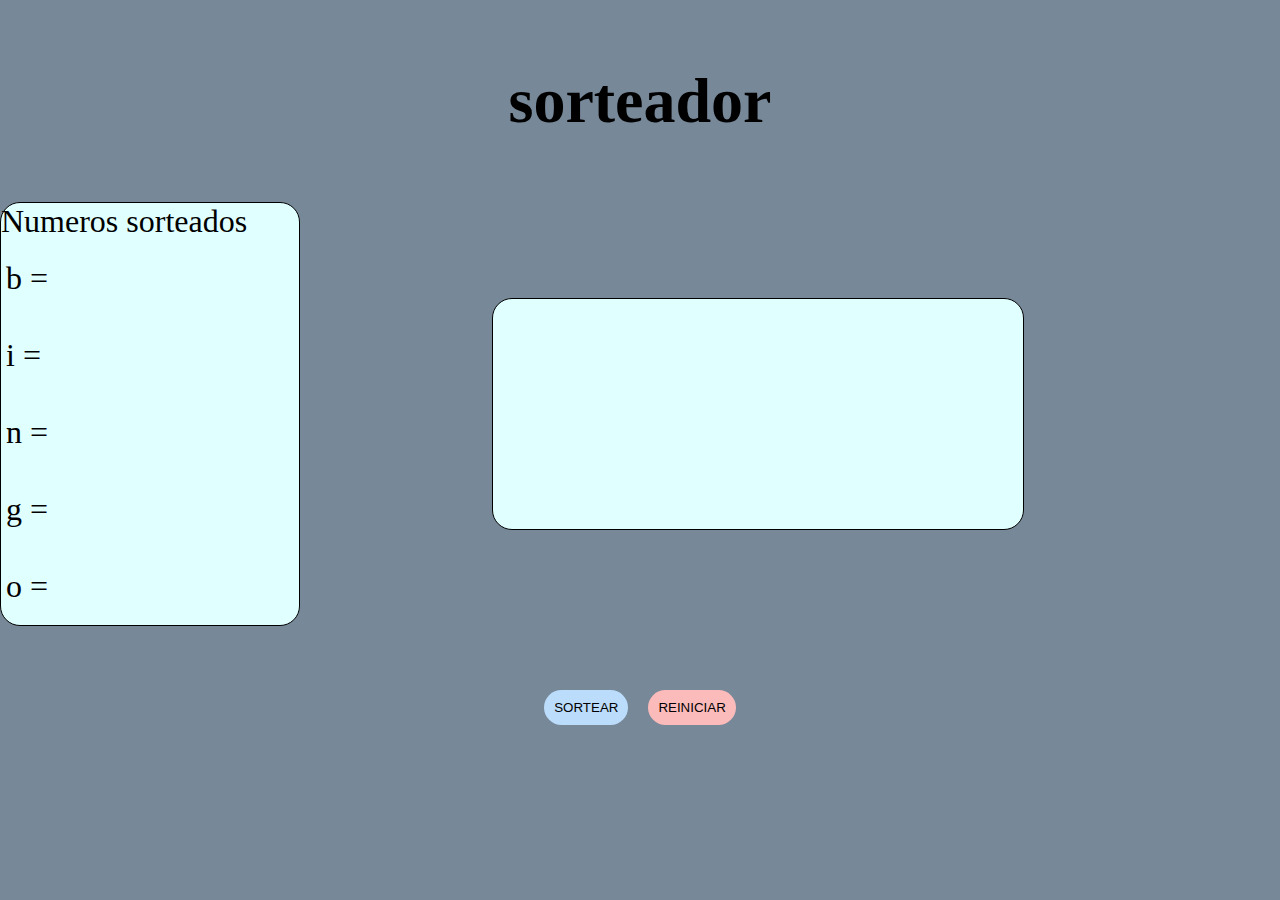
<file: index.html>
<!DOCTYPE html>
<html lang="pt-br">
<head>
    <meta charset="UTF-8">
    <meta name="viewport" content="width=device-width, initial-scale=1.0">
    <link rel="stylesheet" href="style.css">
    <title>Sorteador</title>
</head>
<body>
    <h1>sorteador</h1>

    <main>

        <div id="sorteados">
            <div class="quadro">
                <P>Numeros sorteados</P>
                <div id="b">b = </div>
                <div id="i">i = </div>
                <div id="n">n = </div>
                <div id="g">g = </div>
                <div id="o">o = </div>
            </div>
        </div>
        <div class="frases">
        <h2 id="numero_sorteado"></h2> 

        <h2 id="jargao"></h2>
        </div>
    </main>
    

    <div class="botoes"> 
        <button id="btn" onclick="sortear()">SORTEAR</button>
        <button id="btn_reset" onclick="reiniciar()">REINICIAR</button>
    </div>

    <script src="script.js"></script>
</body>
</html>
</file>
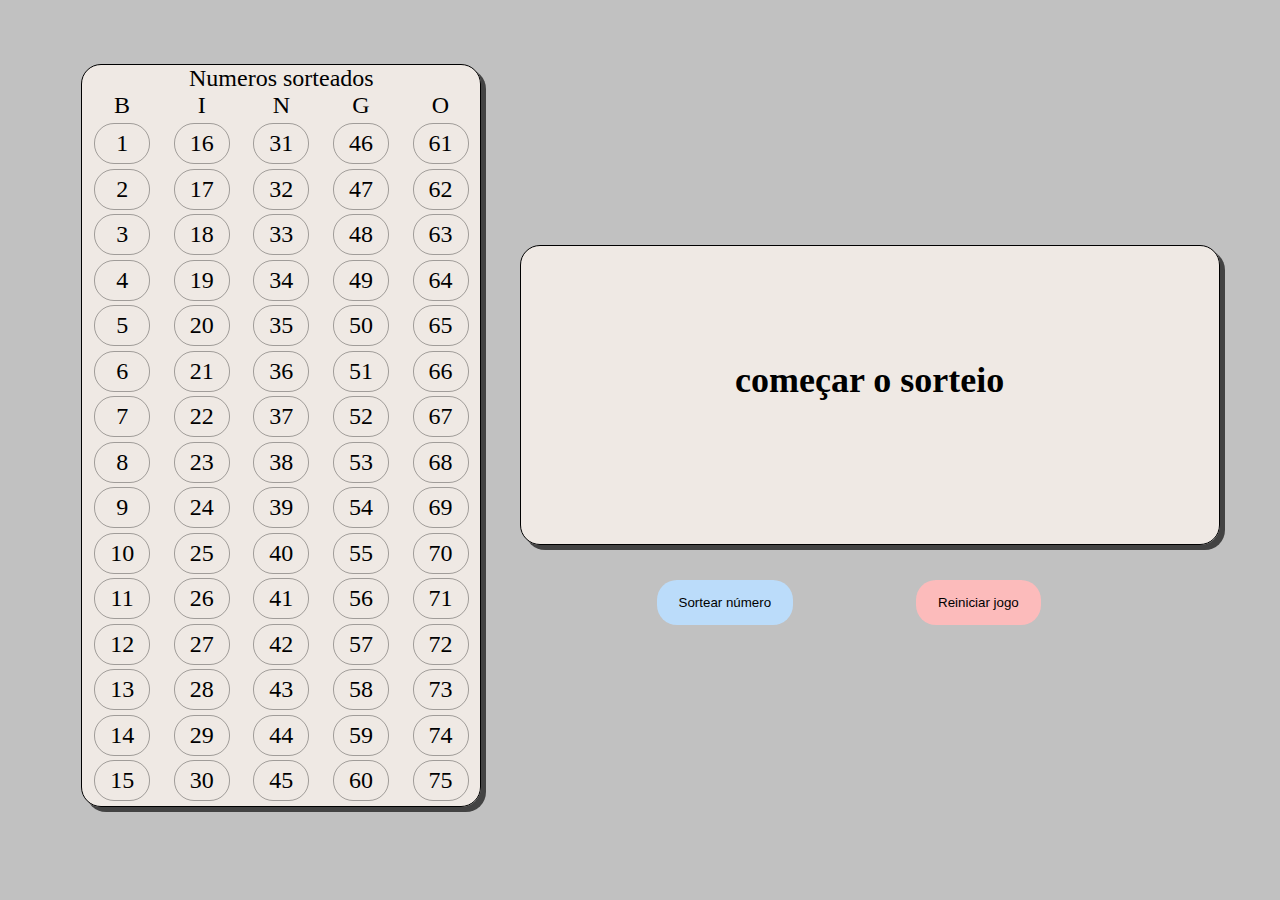
<file: docs/index.html>
<!DOCTYPE html>
<html lang="pt-br">
<head>
    <meta charset="UTF-8">
    <meta name="viewport" content="width=device-width, initial-scale=1.0">
    <link rel="stylesheet" href="style.css">
    <title>Sorteador</title>
</head>
<body>

    <main>

        <div id="sorteados">
            <div class="quadro">
                <P>Numeros sorteados</P>
                <div class="divs">
                    <div class="divs">
                        <div id="b">
                            <p>B</p>
                            <ul>
                                <li>1</li>
                                <li>2</li>
                                <li>3</li>
                                <li>4</li>
                                <li>5</li>
                                <li>6</li>
                                <li>7</li>
                                <li>8</li>
                                <li>9</li>
                                <li>10</li>
                                <li>11</li>
                                <li>12</li>
                                <li>13</li>
                                <li>14</li>
                                <li>15</li>
                            </ul>
                        </div>
                        <div id="i">
                            <p>I</p>
                            <ul>
                                <li>16</li>
                                <li>17</li>
                                <li>18</li>
                                <li>19</li>
                                <li>20</li>
                                <li>21</li>
                                <li>22</li>
                                <li>23</li>
                                <li>24</li>
                                <li>25</li>
                                <li>26</li>
                                <li>27</li>
                                <li>28</li>
                                <li>29</li>
                                <li>30</li>
                            </ul>
                        </div>
                        <div id="n">
                            <p>N</p>
                            <ul>
                                <li>31</li>
                                <li>32</li>
                                <li>33</li>
                                <li>34</li>
                                <li>35</li>
                                <li>36</li>
                                <li>37</li>
                                <li>38</li>
                                <li>39</li>
                                <li>40</li>
                                <li>41</li>
                                <li>42</li>
                                <li>43</li>
                                <li>44</li>
                                <li>45</li>
                            </ul>
                        </div>
                        <div id="g">
                            <p>G</p>
                            <ul>
                                <li>46</li>
                                <li>47</li>
                                <li>48</li>
                                <li>49</li>
                                <li>50</li>
                                <li>51</li>
                                <li>52</li>
                                <li>53</li>
                                <li>54</li>
                                <li>55</li>
                                <li>56</li>
                                <li>57</li>
                                <li>58</li>
                                <li>59</li>
                                <li>60</li>
                            </ul>
                        </div>
                        <div id="o">
                            <p>O</p>
                            <ul>
                                <li>61</li>
                                <li>62</li>
                                <li>63</li>
                                <li>64</li>
                                <li>65</li>
                                <li>66</li>
                                <li>67</li>
                                <li>68</li>
                                <li>69</li>
                                <li>70</li>
                                <li>71</li>
                                <li>72</li>
                                <li>73</li>
                                <li>74</li>
                                <li>75</li>
                            </ul>
                        </div>
                    </div>

                </div>
            </div>
        </div>
    </main>
    <section>
        <div class="frases">
            <h2 id="numero_sorteado">começar o sorteio</h2> 

            <h2 id="jargao"></h2>
        </div>

        <div class="botoes"> 
            <button id="btn" onclick="sortear()">Sortear número</button>
            <button id="btn_reset" onclick="reiniciar()">Reiniciar jogo</button>
        </div>
        
    </section>
    <script src="script.js"></script>
</body>
</html>
</file>
<file: style.css>
*{
    margin: 0px;
    padding: 0px;
    box-sizing: border-box;
}

body{
    display: flex;
    align-items: center;
    flex-direction: column;
    font-size: 2em;
    background-color: lightslategray;
}

h1{
    margin: 5% 0px 5% 0px;
}

main{
    display: flex;
    width: 100%;
}

.quadro{
    border: 1px solid black;
    display: flex;
    width: 300px;
    flex-direction: column;
    border-radius: 20px;
    background-color: lightcyan;
}

.quadro div{
    padding: 20px 0px 20px 5px;
}

.frases{
    align-self: center;
    border: 1px solid black;
    padding: 100px;
    width: 700px;
    margin: 0px 20% 0px 15%;
    text-align: center;
    border-radius: 20px;
    background-color: lightcyan;
}

#jargao{
    padding-top: 30px;
    font-size: 1.1em;
}

.botoes{
    display: flex;
    margin-top: 5%;
}

#btn{
    border-radius: 20px;
    padding: 10px;
    border-style: none;
    background-color: rgb(187, 220, 250);
}

#btn:hover{
    background-color: rgb(83, 170, 241);
}

#btn_reset{
    border-radius: 20px;
    padding: 10px;
    margin-left: 20px;
    border-style: none;
    background-color: rgb(252, 187, 187);
}

#btn_reset:hover{
    background-color: rgb(253, 90, 78);
}
</file>
<file: docs/style.css>
*{
        margin: 0px;
        padding: 0px;
        box-sizing: border-box;
    }

    body{
        font-size: 1.5em;
        display: flex;
        justify-content: space-evenly;
        background-color: rgba(177, 177, 177, 0.795);
        margin: 5%;
    }

    .quadro{
        border: 1px solid black;
        display: flex;
        flex-direction: row;
        flex-wrap: wrap;
        width: 400px;
        border-radius: 20px;
        background-color: rgba(248, 241, 235, 0.842);
        box-shadow: 5px 5px 0px rgba(0, 0, 0, 0.651);
    }

    .quadro p{
        text-align: center;
        flex: 100%;
    }

    .divs{
        display: flex;
        flex: 100%;
        overflow: hidden;
        justify-content: space-around;
        font-size: 24px;
    }

    ul{
        list-style: none;
    }

    li{
        border: 1px solid rgba(0, 0, 0, 0.329);
        margin: 8% 0px;
        padding: 6px 15px;
        border-radius: 20px ;
        text-align: center;
    }

    section{
        display: flex;
        flex-direction: column;
        justify-content: center;
        text-align: center;
    }

    #jargao{
        width: 500px;
        padding-top: 30px;
        font-size: 1.1em;
        text-align: center;
    }

    .frases{
        display: flex;
        flex-direction: column;
        justify-content: center;
        align-items: center;
        width: 700px;
        height: 300px;
        border: 1px solid black;
        border-radius: 20px;
        background-color: rgba(248, 241, 235, 0.842);
        box-shadow: 5px 5px 0px rgba(0, 0, 0, 0.651);
        text-align: center;
    }

    .botoes{
        display: flex;
        justify-content: space-evenly;
        align-items: center;
        margin: 5%;
    }

    #btn{
        border-radius: 20px;
        padding: 15px 22px;
        border-style: none;
        background-color: rgb(187, 220, 250);
    }

    #btn:hover{
        background-color: rgb(83, 170, 241);
    }

    #btn_reset{
        border-radius: 20px;
        padding: 15px 22px;
        border-style: none;
        background-color: rgb(252, 187, 187);
    }

    #btn_reset:hover{
        background-color: rgb(253, 90, 78);
    }


@media(min-width: 320px){
    body{
        flex-direction: column; 
    }

    .divs{
    font-size: 15px;
    }

    .quadro{
    width: 450px;
    }

    .frases{
    width: 450px;
    height: 150px;
    margin-top: 5%;
    }
}

@media (min-width: 600px) {
  .divs {
    display: flex;
    justify-content: space-around;
    flex-wrap: wrap;
  }
}

@media(min-width: 768px) {
    body{
        flex-direction: row;
        margin: 5px;
        justify-content:start;
        font-size: 20px;
    }

    .quadro{
    width: 400px;
    }

    .frases{
    width: 400px;
    height: 150px;
    margin-top: 5%;
    margin-left: 3%;
    }
}

@media(min-width: 1024px){
    *{
        margin: 0px;
        padding: 0px;
        box-sizing: border-box;
    }

    body{
        font-size: 1.5em;
        display: flex;
        justify-content: space-evenly;
        background-color: rgba(177, 177, 177, 0.795);
        margin: 5%;
    }

    .quadro{
        border: 1px solid black;
        display: flex;
        flex-direction: row;
        flex-wrap: wrap;
        width: 400px;
        border-radius: 20px;
        background-color: rgba(248, 241, 235, 0.842);
        box-shadow: 5px 5px 0px rgba(0, 0, 0, 0.651);
    }

    .quadro p{
        text-align: center;
        flex: 100%;
    }

    .divs{
        display: flex;
        flex: 100%;
        overflow: hidden;
        justify-content: space-around;
        font-size: 24px;
    }

    ul{
        list-style: none;
    }

    li{
        border: 1px solid rgba(0, 0, 0, 0.329);
        margin: 8% 0px;
        padding: 6px 15px;
        border-radius: 20px ;
        text-align: center;
    }

    section{
        display: flex;
        flex-direction: column;
        justify-content: center;
        text-align: center;
    }


    #jargao{
        width: 500px;
        padding-top: 30px;
        font-size: 1.1em;
        text-align: center;
    }

    .frases{
        display: flex;
        flex-direction: column;
        justify-content: center;
        align-items: center;
        width: 700px;
        height: 300px;
        border: 1px solid black;
        border-radius: 20px;
        background-color: rgba(248, 241, 235, 0.842);
        box-shadow: 5px 5px 0px rgba(0, 0, 0, 0.651);
        text-align: center;
    }


    .botoes{
        display: flex;
        justify-content: space-evenly;
        align-items: center;
        margin: 5%;
    }

    #btn{
        border-radius: 20px;
        padding: 15px 22px;
        border-style: none;
        background-color: rgb(187, 220, 250);
    }

    #btn:hover{
        background-color: rgb(83, 170, 241);
    }

    #btn_reset{
        border-radius: 20px;
        padding: 15px 22px;
        border-style: none;
        background-color: rgb(252, 187, 187);
    }

    #btn_reset:hover{
        background-color: rgb(253, 90, 78);
    }

}
</file>
